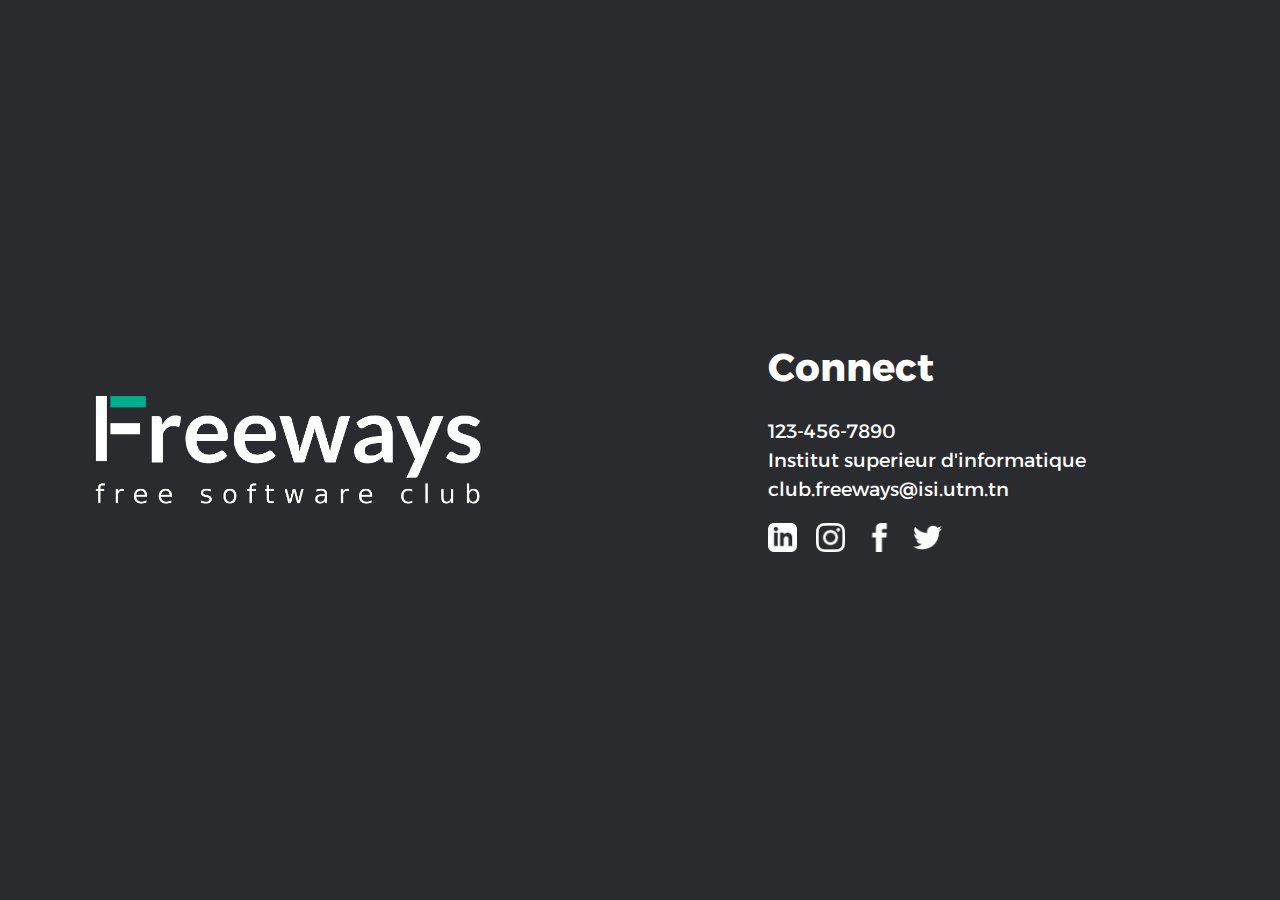
<file: contact.html>
<!DOCTYPE html>
<html lang="en">
<head>
    <meta charset="UTF-8">
    <meta http-equiv="X-UA-Compatible" content="IE=edge">
    <meta name="viewport" content="width=device-width, initial-scale=1.0">
    <title>Contact</title>
    <link rel="stylesheet" href="css/contact.css">
</head>
<body>
    <div id="container">
        <div id="logo">
            <img src="img/logo_dark.jpg">
        </div>
        <div id="contact-info">
            <p id="connect">
                Connect
            </p>
            <p>
                123-456-7890<br>
                Institut superieur d'informatique<br>
                club.freeways@isi.utm.tn
            </p>
            <ul id="social-links">
                <li><a href="https://tn.linkedin.com/company/freewaysisi"><img src="img/icon/ln.png" class="icon"></a></li>
                <li><a href="https://www.instagram.com/freeways_isi/"><img src="img/icon/in.png" class="icon"></a></li>
                <li><a href="https://www.facebook.com/FreewaysISIClub"><img src="img/icon/fb.png" class="icon"></a></li>
                <li><a href="https://twitter.com/FreewaysAssoc"><img src="img/icon/tw.png" class="icon"></a></li>
            </ul>
        </div>
    </div>
    
</body>
</html>
</file>
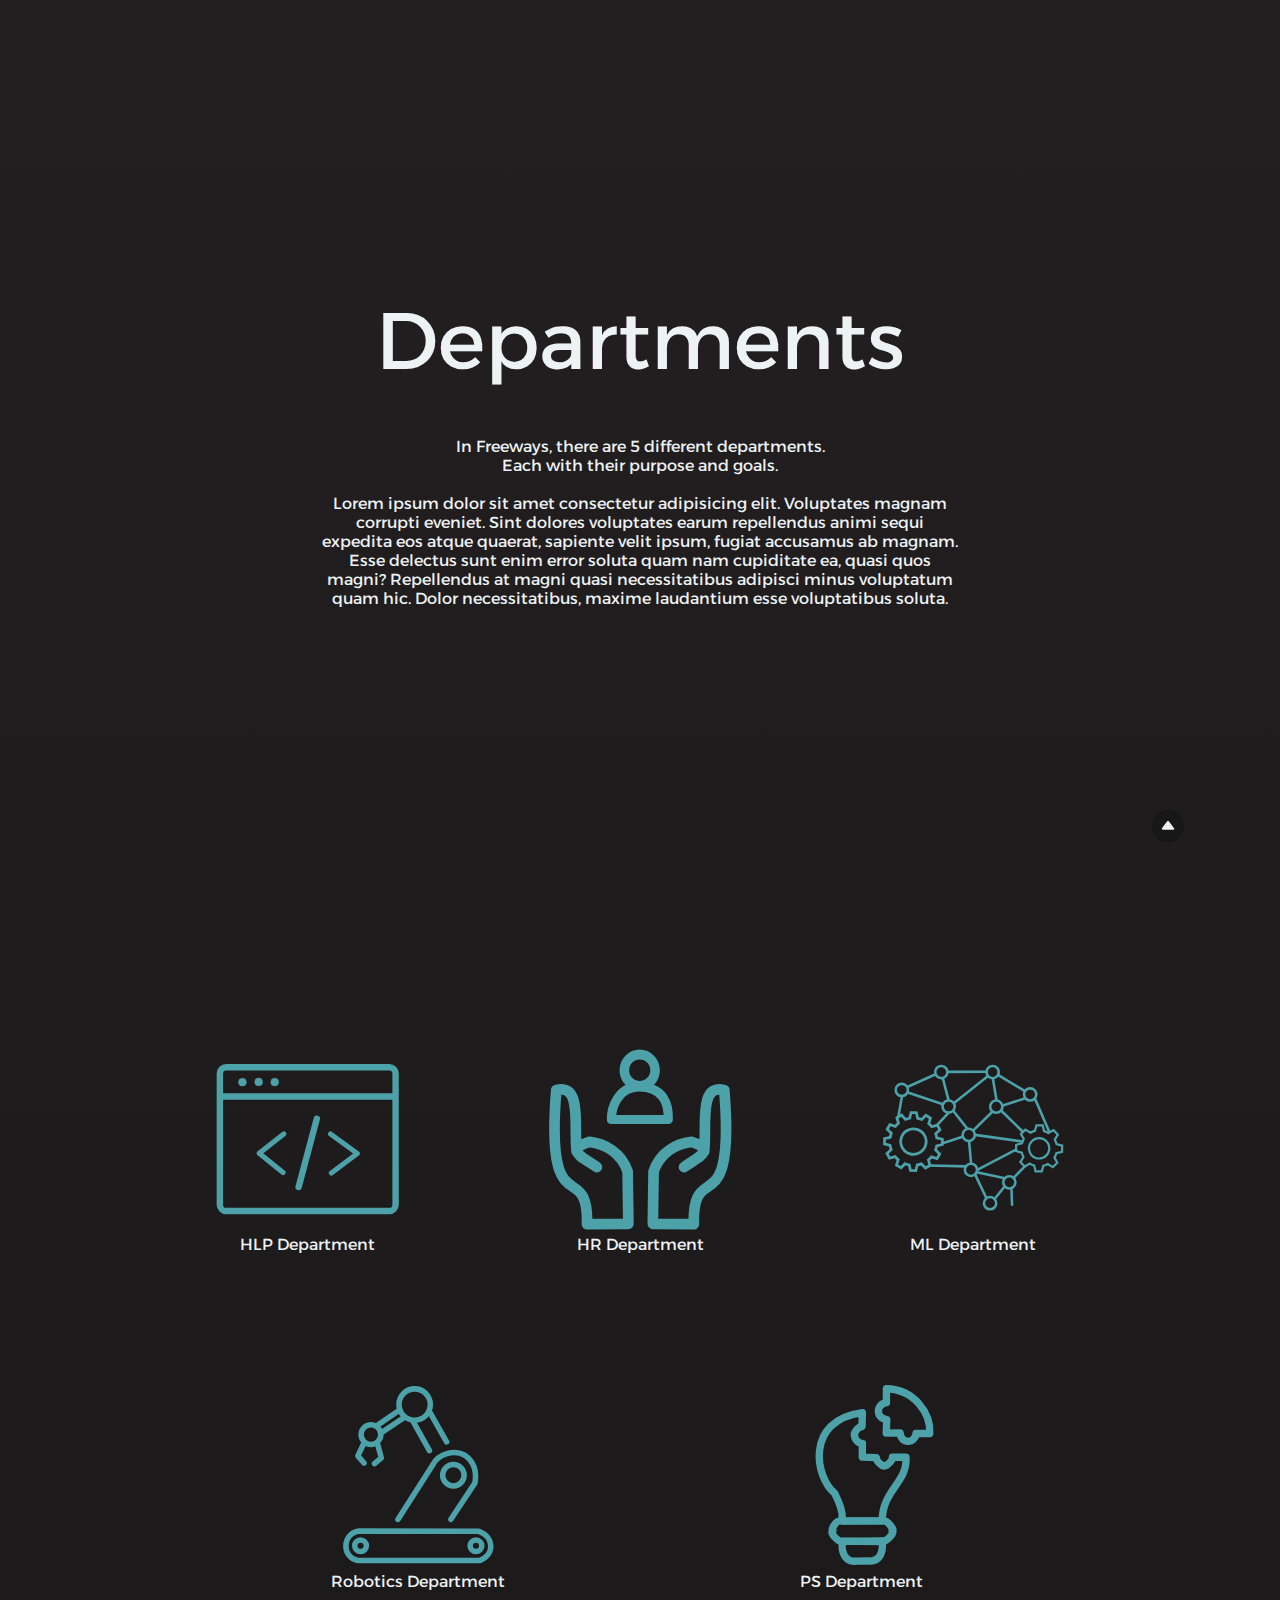
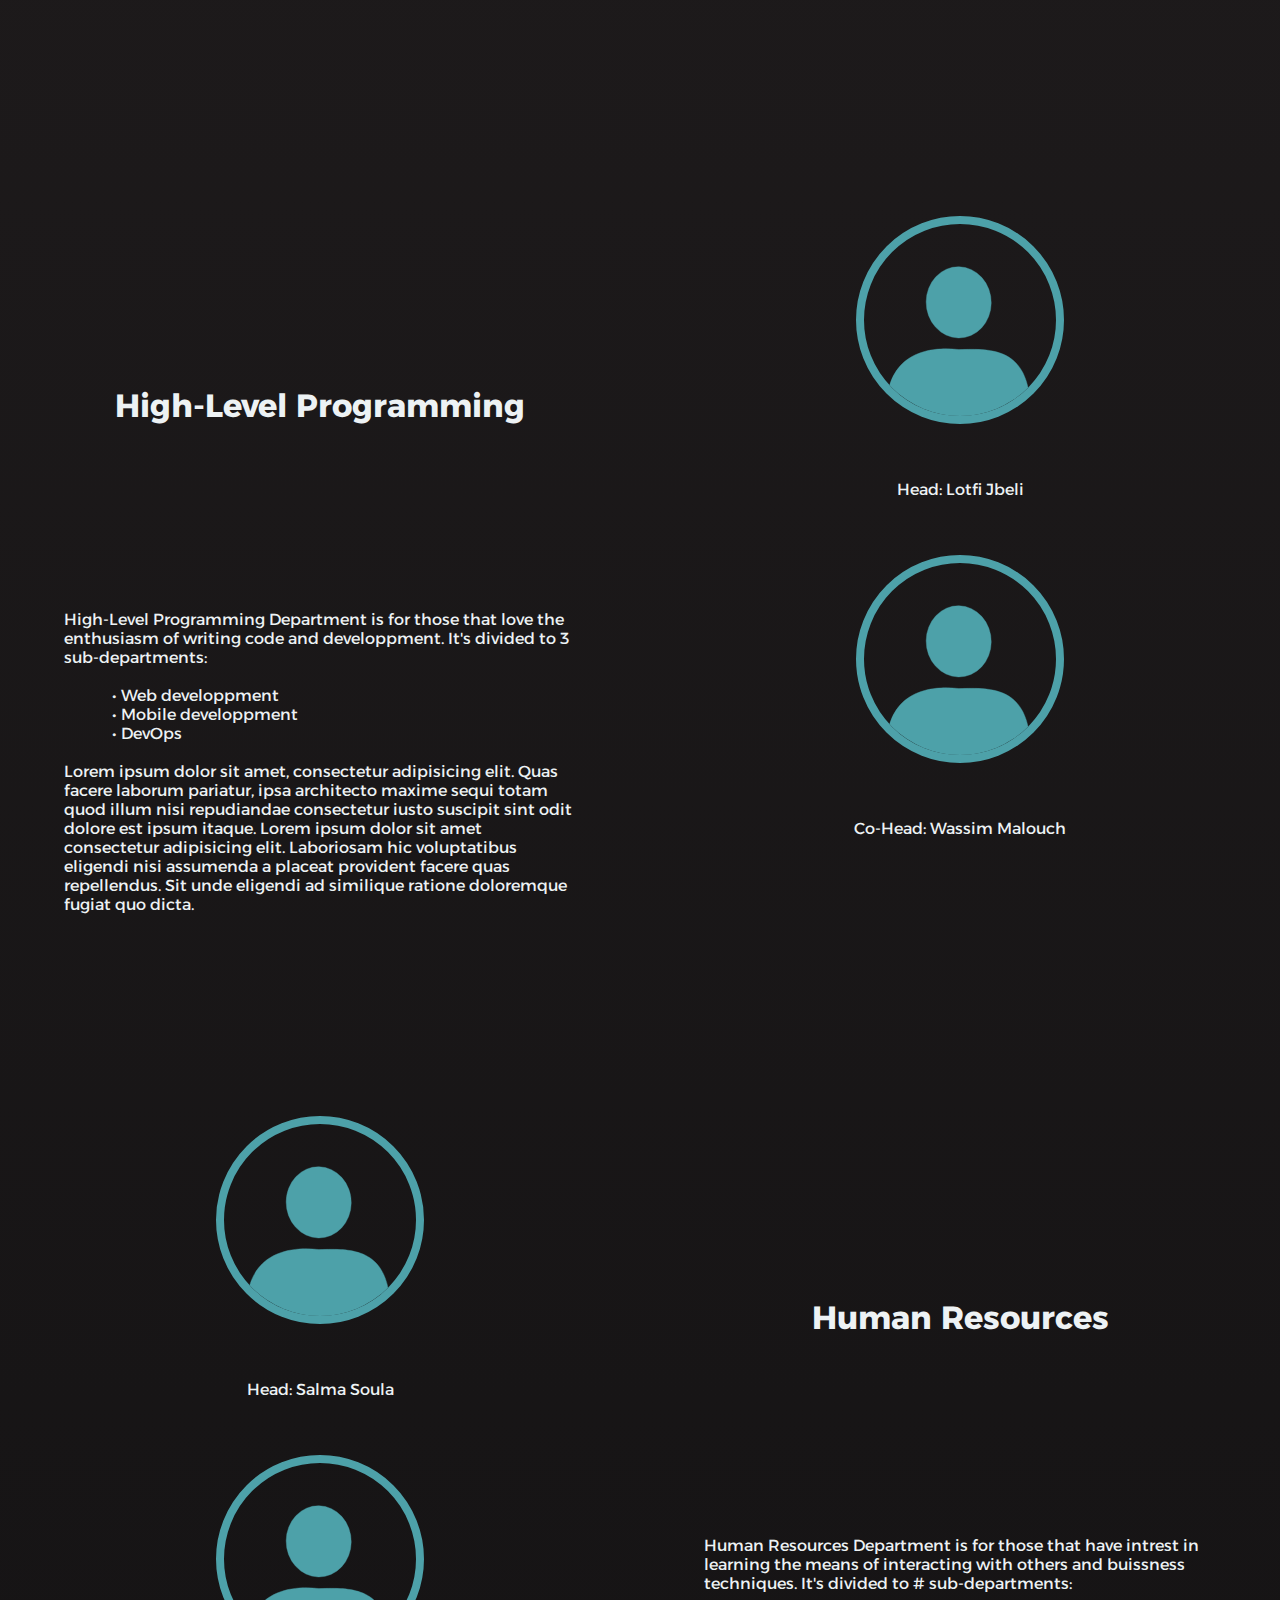
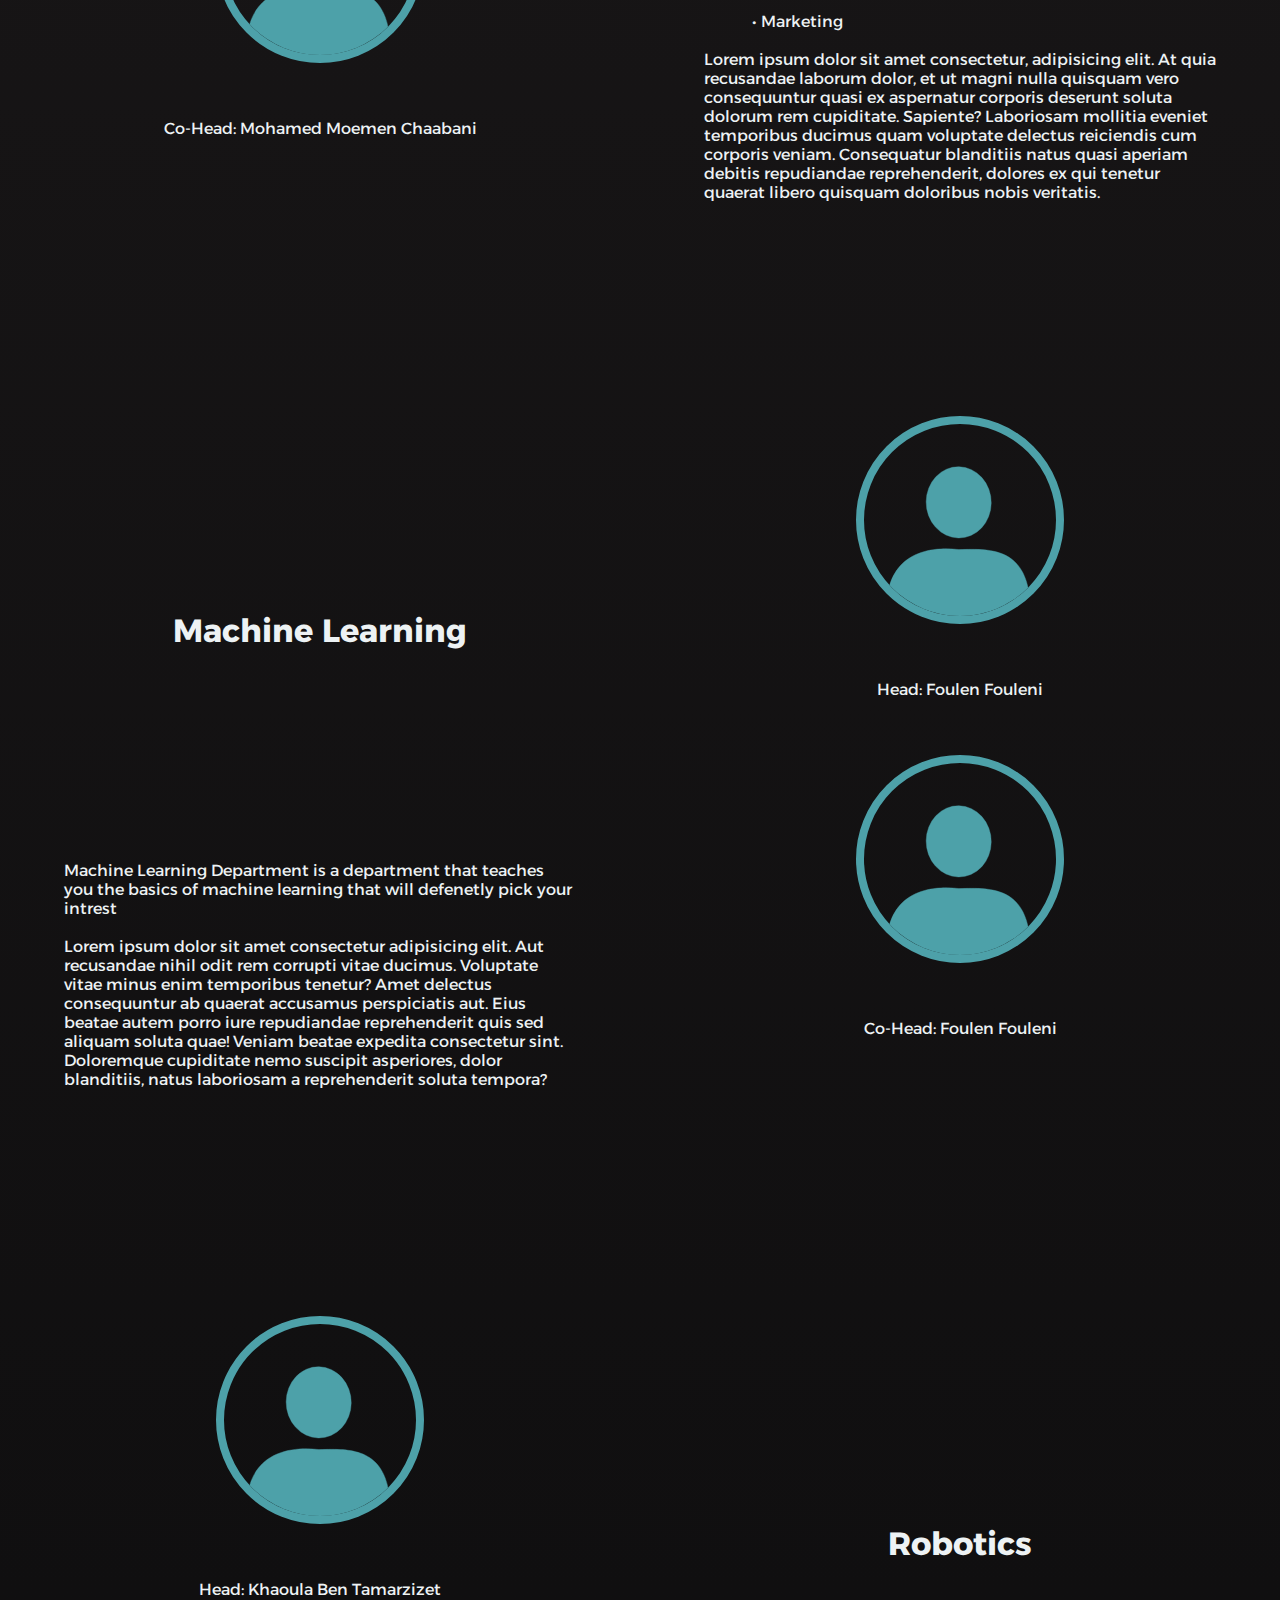
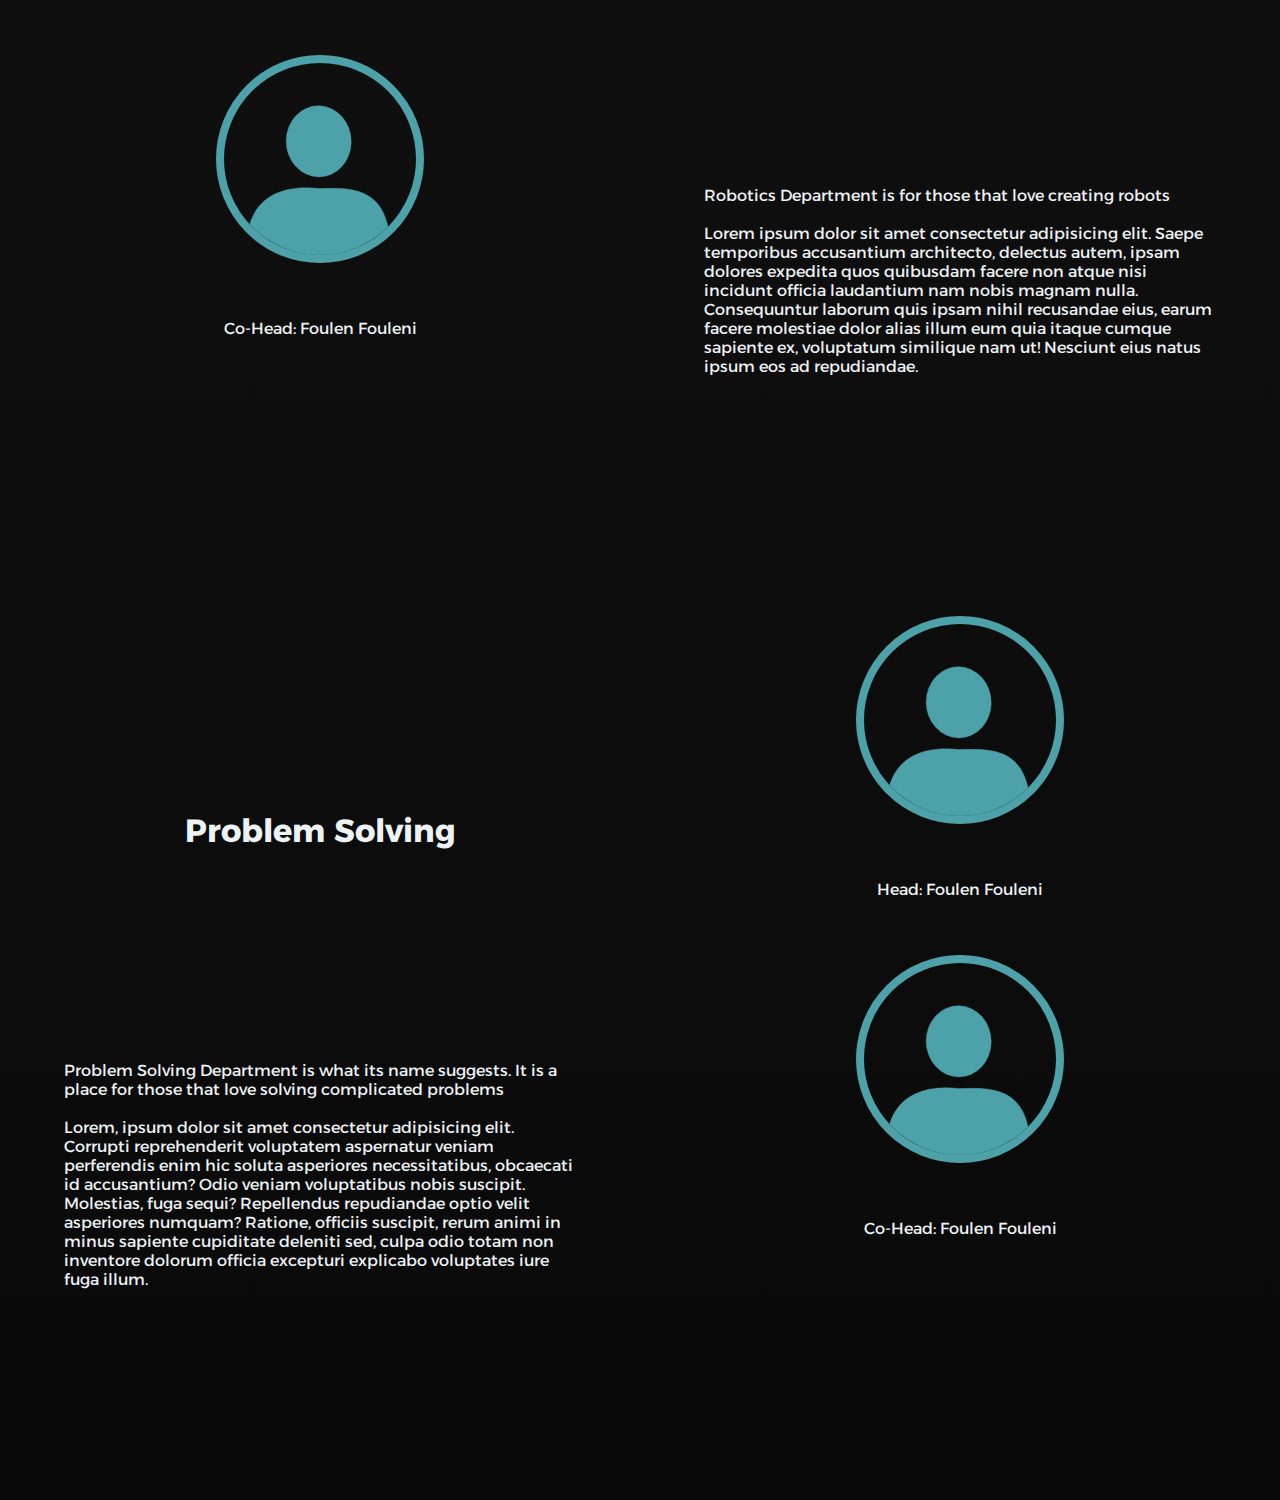
<file: departments.html>
<!DOCTYPE html>
<html lang="en">
<head>
    <meta charset="UTF-8">
    <meta http-equiv="X-UA-Compatible" content="IE=edge">
    <meta name="viewport" content="width=device-width, initial-scale=1.0">
    <link rel="stylesheet" href="css/departments.css">
    <title>Departments</title>
</head>
<body>
    <a href="#section-2" class="top"><svg fill="var(--text-color)" clip-rule="evenodd" fill-rule="evenodd" stroke-linejoin="round" stroke-miterlimit="2" viewBox="0 0 24 24" xmlns="http://www.w3.org/2000/svg"><path d="m16.843 13.789c.108.141.157.3.157.456 0 .389-.306.755-.749.755h-8.501c-.445 0-.75-.367-.75-.755 0-.157.05-.316.159-.457 1.203-1.554 3.252-4.199 4.258-5.498.142-.184.36-.29.592-.29.23 0 .449.107.591.291 1.002 1.299 3.044 3.945 4.243 5.498z"/></svg></a>
    <div id="main-container">
        <div class="container" id="section-1">
            <p style="--size:2.5;" class="title">Departments</p>
            <p id="desc">
                In Freeways, there are 5 different departments.<br> Each with their purpose and goals.<br><br>Lorem ipsum dolor sit amet consectetur adipisicing elit. Voluptates magnam corrupti eveniet. Sint dolores voluptates earum repellendus animi sequi expedita eos atque quaerat, sapiente velit ipsum, fugiat accusamus ab magnam.
                Esse delectus sunt enim error soluta quam nam cupiditate ea, quasi quos magni? Repellendus at magni quasi necessitatibus adipisci minus voluptatum quam hic. Dolor necessitatibus, maxime laudantium esse voluptatibus soluta.
            </p>
            <!-- <table><tbody id="staff">
                <tr>
                    <td><img src="img/profile/" class="profile" alt=""></td>
                    <td><img src="img/profile/" class="profile" alt=""></td>
                </tr>
                <tr>
                    <td><p>President: Eya Maghraoui</p></td>
                    <td><p>Vice-President: Maram Djebbi</p></td>
                </tr></tbody>
            </table> -->
        </div>
        <div class="container" id="section-2">
            <table>
            <tbody id="table">
            <tr class="dprt">
                <td class="icon"><a href="#hlp">
                    <svg viewBox="0 0 500 500" xmlns="http://www.w3.org/2000/svg"><g transform="matrix(1.157835, 0, 0, 1.157835, 10.124887, 54.928478)" ><title>icon</title><path d="M 17.612 0 L 399.351 0 C 407.635 0 414.351 6.716 414.351 15 L 414.351 61.164 L 414.351 321.959 C 414.351 330.243 407.635 336.959 399.351 336.959 L 17.612 336.959 C 9.328 336.959 2.612 330.243 2.612 321.959 L 2.612 59.965 L 2.612 15 C 2.612 6.716 9.328 0 17.612 0 Z" style="stroke: var(--icon-color); fill: rgba(216, 216, 216, 0); stroke-width: 15px;"><title>box</title></path><path style="fill: none; stroke: var(--icon-color); stroke-width: 15px;" d="M 0 68.633 C 130.573 68.633 283.778 68.503 414.351 68.503"><title>line</title></path><path style="fill: none; stroke: var(--icon-color); stroke-width: 15px; stroke-linecap: round;" d="M 229.808 120.602 L 187.155 280.771"><title>slash</title></path><path style="fill: none; stroke: var(--icon-color); stroke-linecap: round; stroke-linejoin: round; stroke-width: 12px;" d="M 152.335 156.293 L 94.897 201.72 L 150.594 246.822"><title>arrow</title></path><path style="fill: none; stroke: var(--icon-color); stroke-linecap: round; stroke-linejoin: round; stroke-width: 12px;" d="M 324.705 247.692 L 262.016 201.829 L 322.804 156.293" transform="matrix(-1, 0, 0, -1, 586.720978, 403.985001)"><title>arrow</title></path><circle style="fill: var(--icon-color);stroke: var(--icon-color);"  cx="131.211" cy="34.756" r="9.24"/><circle style="fill: var(--icon-color);stroke: var(--icon-color);"  cx="93.528" cy="34.277" r="9.24"/><circle style="fill: var(--icon-color);stroke: var(--icon-color);" cx="55.526" cy="34.916" r="9.24"/></g></svg>
                    <p>HLP Department</p></a>
                </td>
                <td class="icon"><a href="#hr">
                    <svg viewBox="0 0 500 500" xmlns="http://www.w3.org/2000/svg"><circle cx="248.8" cy="62.934" r="49.645" style="fill: rgba(0, 0, 0, 0); stroke: var(--icon-color); stroke-width: 31px; pointer-events: none;" transform="matrix(0.839999, 0, 0, 0.857499, 39.808342, 8.968172)"><title>head</title></circle><path style="stroke: var(--icon-color); fill: rgba(216, 216, 216, 0); stroke-linejoin: round; stroke-linecap: round; stroke-width: 25px; pointer-events: none;" d="M 326.247 196.674 L 172.346 196.674 C 171.022 168.448 188.498 107.092 247.807 108.305 C 312.807 108.73 327.733 154.136 326.247 196.674 Z"><title>body</title></path><path style="fill: rgba(216, 216, 216, 0); stroke-width: 29px; stroke-miterlimit: 50; stroke-linecap: round; stroke-linejoin: round; stroke: var(--icon-color); pointer-events: none;" d="M 218.02 479.625 L 105.821 480.618 C 110.478 298.165 -7.595 488.815 22.417 117.213 C 94.421 96.289 69.247 223.305 77.658 283.47 C 89.46 300.45 90.24 298.006 132.63 325.724 C 90.464 297.09 45.673 277.805 112.249 257.391 C 153.747 262.201 198.06 285.411 216.034 337.639 L 218.02 479.625 Z"><title>handL</title></path><path style="fill: rgba(216, 216, 216, 0); stroke-width: 29px; stroke-miterlimit: 50; stroke-linecap: round; stroke-linejoin: round; stroke: var(--icon-color);" d="M 483.099 115.904 L 371.931 114.911 C 376.545 297.364 259.556 106.714 289.293 478.316 C 360.635 499.24 335.693 372.224 344.026 312.059 C 355.72 295.079 356.493 297.523 398.494 269.805 C 356.715 298.439 312.335 317.724 378.3 338.138 C 419.417 333.328 463.323 310.118 481.132 257.89 L 483.099 115.904 Z" transform="matrix(-1, 0, 0, -1, 767.544617, 595.529037)"><title>handR</title></path></svg>
                    <p>HR Department</p></a>
                </td>
                <td class="icon"><a href="#ml">
                    <svg viewBox="0 0 500 500" xmlns="http://www.w3.org/2000/svg" xmlns:xlink="http://www.w3.org/1999/xlink" xmlns:bx="https://boxy-svg.com"><g style="pointer-events: none;"><title>nodes</title><circle cx="312.716" cy="161.904" r="16.563" style="stroke-linejoin: round; stroke-linecap: round; fill: rgba(0, 0, 0, 0); stroke-width: 7px; stroke: var(--icon-color);"/><circle cx="404.75" cy="128.699" r="16.563" style="stroke-linejoin: round; stroke-linecap: round; fill: rgba(0, 0, 0, 0); stroke-width: 7px; stroke: var(--icon-color);"/><circle cx="238.007" cy="238.418" r="16.563" style="stroke-linejoin: round; stroke-linecap: round; fill: rgba(0, 0, 0, 0); stroke-width: 7px; stroke: var(--icon-color);"/><circle cx="183.437" cy="161.543" r="16.563" style="stroke-linejoin: round; stroke-linecap: round; fill: rgba(0, 0, 0, 0); stroke-width: 7px; stroke: var(--icon-color);"/><circle cx="302.9" cy="68.066" r="16.563" style="stroke-linejoin: round; stroke-linecap: round; fill: rgba(0, 0, 0, 0); stroke-width: 7px; stroke: var(--icon-color);"/><circle cx="163.586" cy="68.066" r="16.563" style="stroke-linejoin: round; stroke-linecap: round; fill: rgba(0, 0, 0, 0); stroke-width: 7px; stroke: var(--icon-color);"/><circle cx="56.394" cy="116.563" r="16.563" style="stroke-linejoin: round; stroke-linecap: round; fill: rgba(0, 0, 0, 0); stroke-width: 7px; stroke: var(--icon-color);"/><circle cx="244.049" cy="333.22" r="16.563" style="stroke-linejoin: round; stroke-linecap: round; fill: rgba(0, 0, 0, 0); stroke-width: 7px; stroke: var(--icon-color);"/><circle cx="295.932" cy="423.608" r="16.563" style="stroke-linejoin: round; stroke-linecap: round; fill: rgba(0, 0, 0, 0); stroke-width: 7px; stroke: var(--icon-color);"/><circle cx="348.142" cy="367.156" r="16.563" style="stroke-linejoin: round; stroke-linecap: round; fill: rgba(0, 0, 0, 0); stroke-width: 7px; stroke: var(--icon-color);"/></g><g style="pointer-events: none;"><title>lines</title><line style="stroke-width: 7px; stroke-linejoin: round; stroke-linecap: round; stroke: var(--icon-color);" x1="418.249" y1="141.403" x2="456.919" y2="231.01"/><line style="stroke-width: 7px; stroke-linejoin: round; stroke-linecap: round; stroke: var(--icon-color);" x1="326.411" y1="173.007" x2="384.787" y2="229.894"/><line style="stroke-width: 7px; stroke-linejoin: round; stroke-linecap: round; stroke: var(--icon-color);" x1="255.023" y1="238.446" x2="383.672" y2="256.293"/><line style="stroke-width: 7px; stroke-linejoin: round; stroke-linecap: round; stroke: var(--icon-color);" x1="262.459" y1="332.515" x2="366.197" y2="278.186"/><line style="stroke-width: 7px; stroke-linejoin: round; stroke-linecap: round; stroke: var(--icon-color);" x1="360.741" y1="353.77" x2="390.061" y2="324.027"/><line style="stroke-width: 7px; stroke-linejoin: round; stroke-linecap: round; stroke: var(--icon-color);" x1="153.237" y1="210.89" x2="183.097" y2="179.011"/><line style="stroke-width: 7px; stroke-linejoin: round; stroke-linecap: round; stroke: var(--icon-color);" x1="46.862" y1="189.791" x2="56.941" y2="133.516"/><line style="stroke-width: 7px; stroke-linejoin: round; stroke-linecap: round; stroke: var(--icon-color);" x1="167.584" y1="261.259" x2="221.304" y2="243.387"/><line style="stroke-width: 7px; stroke-linejoin: round; stroke-linecap: round; stroke: var(--icon-color);" x1="131.122" y1="321.512" x2="229.43" y2="323.919"/><line style="stroke-width: 7px; stroke-linejoin: round; stroke-linecap: round; stroke: var(--icon-color);" x1="335.488" y1="378.557" x2="307.893" y2="412.443"/><line style="stroke-width: 7px; stroke-linejoin: round; stroke-linecap: round; stroke: var(--icon-color);" x1="353.983" y1="385.465" x2="355.578" y2="428.041"/><line style="stroke-width: 7px; stroke-linejoin: round; stroke-linecap: round; stroke: var(--icon-color);" x1="255.21" y1="345.582" x2="285.695" y2="409.448"/><line style="stroke-width: 7px; stroke-linejoin: round; stroke-linecap: round; stroke: var(--icon-color);" x1="262.99" y1="340.604" x2="332.687" y2="355.609"/><line style="stroke-width: 7px; stroke-linejoin: round; stroke-linecap: round; stroke: var(--icon-color);" x1="244.318" y1="315.086" x2="239.014" y2="256.957"/><line style="stroke-width: 7px; stroke-linejoin: round; stroke-linecap: round; stroke: var(--icon-color);" x1="302" y1="175.743" x2="250.654" y2="226.065"/><line style="stroke-width: 7px; stroke-linejoin: round; stroke-linecap: round; stroke: var(--icon-color);" x1="196.353" y1="173.624" x2="233.99" y2="221.366"/><line style="stroke-width: 7px; stroke-linejoin: round; stroke-linecap: round; stroke: var(--icon-color);" x1="199.08" y1="151.218" x2="289.545" y2="79.256"/><line style="stroke-width: 7px; stroke-linejoin: round; stroke-linecap: round; stroke: var(--icon-color);" x1="180.971" y1="67.426" x2="286.169" y2="67.286"/><line style="stroke-width: 7px; stroke-linejoin: round; stroke-linecap: round; stroke: var(--icon-color);" x1="72.916" y1="107.941" x2="145.287" y2="75.266"/><line style="stroke-width: 7px; stroke-linejoin: round; stroke-linecap: round; stroke: var(--icon-color);" x1="182.938" y1="143.483" x2="167.925" y2="85"/><line style="stroke-width: 7px; stroke-linejoin: round; stroke-linecap: round; stroke: var(--icon-color);" x1="167.877" y1="155.134" x2="72.731" y2="123.362"/><line style="stroke-width: 7px; stroke-linejoin: round; stroke-linecap: round; stroke: var(--icon-color);" x1="313.47" y1="145.216" x2="303.371" y2="84.798"/><line style="stroke-width: 7px; stroke-linejoin: round; stroke-linecap: round; stroke: var(--icon-color);" x1="389.621" y1="119.2" x2="318.276" y2="76.126"/><line style="stroke-width: 7px; stroke-linejoin: round; stroke-linecap: round; stroke: var(--icon-color);" x1="389.892" y1="139.525" x2="330.2" y2="158.781"/></g><g style="pointer-events: none;"><title>cogs</title><path style="stroke-width: 8.98923px; fill: rgba(51, 51, 51, 0); stroke: var(--icon-color);" transform="matrix(-0.730662, 0.412915, -0.412915, -0.730662, 513.744568, 440.187653)" d="M 325.449 346.541 L 342.551 346.541 L 346.974 364.671 A 76.438 76.438 0 0 1 360.428 368.276 L 373.324 354.787 L 388.135 363.337 L 382.901 381.25 A 76.438 76.438 0 0 1 392.75 391.099 L 410.663 385.865 L 419.213 400.676 L 405.724 413.572 A 76.438 76.438 0 0 1 409.329 427.026 L 427.459 431.449 L 427.459 448.551 L 409.329 452.974 A 76.438 76.438 0 0 1 405.724 466.428 L 419.213 479.324 L 410.663 494.135 L 392.75 488.901 A 76.438 76.438 0 0 1 382.901 498.75 L 388.135 516.663 L 373.324 525.213 L 360.428 511.724 A 76.438 76.438 0 0 1 346.974 515.329 L 342.551 533.459 L 325.449 533.459 L 321.026 515.329 A 76.438 76.438 0 0 1 307.572 511.724 L 294.676 525.213 L 279.865 516.663 L 285.099 498.75 A 76.438 76.438 0 0 1 275.25 488.901 L 257.337 494.135 L 248.787 479.324 L 262.276 466.428 A 76.438 76.438 0 0 1 258.671 452.974 L 240.541 448.551 L 240.541 431.449 L 258.671 427.026 A 76.438 76.438 0 0 1 262.276 413.572 L 248.787 400.676 L 257.337 385.865 L 275.25 391.099 A 76.438 76.438 0 0 1 285.099 381.25 L 279.865 363.337 L 294.676 354.787 L 307.572 368.276 A 76.438 76.438 0 0 1 321.026 364.671 Z M 334 398.898 A 41.102 41.102 0 0 0 334 481.102 A 41.102 41.102 0 0 0 334 398.898" bx:shape="cog 334 440 41.102 76.438 93.459 0.303 12 1@815d083d"/><path style="fill: rgba(51, 51, 51, 0); stroke-width: 12.8051px; stroke: var(--icon-color);" transform="matrix(-0.337507, 0.325022, -0.325022, -0.337507, 651.217773, 190.947983)" d="M 447.971 66.764 L 484.029 66.764 L 492.493 99.684 A 103.755 103.755 0 0 1 518.201 110.333 L 547.464 93.039 L 572.961 118.536 L 555.667 147.799 A 103.755 103.755 0 0 1 566.316 173.507 L 599.236 181.971 L 599.236 218.029 L 566.316 226.493 A 103.755 103.755 0 0 1 555.667 252.201 L 572.961 281.464 L 547.464 306.961 L 518.201 289.667 A 103.755 103.755 0 0 1 492.493 300.316 L 484.029 333.236 L 447.971 333.236 L 439.507 300.316 A 103.755 103.755 0 0 1 413.799 289.667 L 384.536 306.961 L 359.039 281.464 L 376.333 252.201 A 103.755 103.755 0 0 1 365.684 226.493 L 332.764 218.029 L 332.764 181.971 L 365.684 173.507 A 103.755 103.755 0 0 1 376.333 147.799 L 359.039 118.536 L 384.536 93.039 L 413.799 110.333 A 103.755 103.755 0 0 1 439.507 99.684 Z M 466 141.093 A 58.907 58.907 0 0 0 466 258.907 A 58.907 58.907 0 0 0 466 141.093" bx:shape="cog 466 200 58.907 103.755 133.236 0.315 8 1@37ede876"/></g></svg>
                    <p>ML Department</p></a>
                </td>
            </tr>
            <tr class="dprt">
                <td class="icon"><a href="#ro">
                    <svg viewBox="0 0 500 500" xmlns="http://www.w3.org/2000/svg"><g style="pointer-events: none;"><title>wheels</title><circle cx="406.735" cy="441.523" r="15.796" style="fill: rgba(0, 0, 0, 0); stroke-linejoin: round; stroke-linecap: round; stroke-width: 15px; stroke: var(--icon-color);"/><circle cx="93.735" cy="441.523" r="15.796" style="fill: rgba(0, 0, 0, 0); stroke-linejoin: round; stroke-linecap: round; stroke-width: 15px; stroke: var(--icon-color);"/><path style="stroke-width: 15px; fill: rgba(216, 216, 216, 0); stroke-linejoin: round; stroke-linecap: round; stroke: var(--icon-color);" d="M 415.273 402.304 L 88.113 401.567 C 41.702 410.511 43.93 474.068 85.85 481.522 L 416.487 481.688 C 460.108 464.174 454.707 417.288 415.273 402.304 Z"/></g><g style="pointer-events: none;"><title>robot</title><circle cx="345.596" cy="250.17" r="29.113" style="stroke-linejoin: round; stroke-linecap: round; fill: rgba(0, 0, 0, 0); stroke-width: 15px; stroke: var(--icon-color);"/><path style="fill: none; stroke-width: 15px; stroke-linecap: round; stroke-linejoin: round; stroke: var(--icon-color);" d="M 195.081 370.056 L 289.852 221.49 C 304.992 191.767 347.56 179.585 376.62 195.973 C 398.561 211.334 410.107 234.699 404.207 270.879 L 338.877 369.805"/><circle cx="240.466" cy="58.491" r="42.519" style="stroke-linejoin: round; stroke-linecap: round; fill: rgba(0, 0, 0, 0); stroke-width: 15px; stroke: var(--icon-color);"/><circle cx="121.931" cy="140.046" r="26.706" style="stroke-linejoin: round; stroke-linecap: round; fill: rgba(0, 0, 0, 0); stroke-width: 15px; stroke: var(--icon-color);"/><line style="stroke-width: 15px; stroke-linecap: round; stroke-linejoin: round; stroke: var(--icon-color);" x1="235.387" y1="102.477" x2="280.677" y2="183.437"/><line style="stroke-width: 15px; stroke-linecap: round; stroke-linejoin: round; stroke: var(--icon-color);" x1="281.477" y1="78.831" x2="327.168" y2="159.791"/><line style="stroke-width: 15px; stroke-linecap: round; stroke-linejoin: round; stroke: var(--icon-color);" x1="213.342" y1="92.458" x2="148.015" y2="136.144"/><line style="stroke-width: 15px; stroke-linecap: round; stroke-linejoin: round; stroke: var(--icon-color);" x1="199.715" y1="73.017" x2="136.793" y2="116.703"/><path style="fill: none; stroke-width: 15px; stroke-linejoin: round; stroke-linecap: round; stroke: var(--icon-color);" d="M 138.798 161.794 L 150.114 203.175 L 131.583 218.705"/><path style="fill: none; stroke-width: 15px; stroke-linejoin: round; stroke-linecap: round; stroke: var(--icon-color);" d="M 86.388 217.101 L 103.726 180.93 L 86.988 161.393" transform="matrix(-1, 0, 0, -1, 190.113998, 378.494003)"/></g></svg>
                    <p>Robotics Department</p></a>
                </td>
                <td class="icon"><a href="#ps">
                    <svg viewBox="0 0 500 500" xmlns="http://www.w3.org/2000/svg" xmlns:xlink="http://www.w3.org/1999/xlink"><path style="fill: rgba(216, 216, 216, 0); stroke-linejoin: round; stroke-width: 20px; pointer-events: none; stroke: var(--icon-color);" d="M 250.641 80.276 C 94.358 100.802 122.683 256.454 175.254 298.864 C 210.453 368.356 187.858 365.989 198.276 374.868 L 304.258 374.177 C 304.791 289.631 373.794 270.873 368.797 201.411 L 332.059 201.411 C 336.339 205.362 315.488 228.199 311.208 224.248 C 305.25 229.461 283.834 206.374 288.371 202.404 L 250.404 200.912 L 250.641 163.68 C 250.082 168.155 227.866 157.226 229.79 141.836 C 223.801 135.847 245.087 113.446 249.648 118.007 L 250.641 80.276 Z"/><path style="fill: rgba(216, 216, 216, 0); stroke-linejoin: round; stroke-linecap: round; stroke-width: 20px; pointer-events: none; stroke: var(--icon-color);" d="M 251.905 429.623 L 306.416 428.446 C 310.07 433.318 338.435 410.614 331.514 401.387 C 340.748 400.618 317.576 372.875 309.553 373.544 L 191.512 373.936 C 178.132 372.552 163.664 399.872 170.728 400.603 C 159.6 407.28 189.21 433.593 195.826 429.623 L 251.905 429.623 Z"/><path style="fill: rgba(216, 216, 216, 0); stroke-width: 20px; stroke-linejoin: round; stroke-linecap: round; pointer-events: none; stroke: var(--icon-color);" d="M 197.428 429.033 C 192.701 448.447 197.06 487.578 236.287 483.273 L 266.24 482.868 C 301.709 486.239 306.976 454.108 304.289 429.843 L 197.428 429.033 Z"/><path style="stroke-linejoin: round; stroke-linecap: round; stroke-width: 20px; fill: rgba(216, 216, 216, 0); pointer-events: none; stroke: var(--icon-color);" d="M 315.8 15.676 L 315.8 53.452 C 292.384 57.113 294.154 77.221 294.154 77.221 C 294.154 77.221 292.658 94.766 316.649 99.292 L 315.334 136.141 L 352.8 135.37 C 356.252 157.581 369.944 158.287 374.247 157.812 C 383.503 160.652 396.465 147.881 396.093 136.968 L 433.478 137.129 C 436.373 82.286 392.241 17.575 315.8 15.676 Z"/></svg>
                    <p>PS Department</p></a>
                </td>
                <!-- <li class="icon"><a href="#staff">
                    <img src="" alt="image">
                    <p>Staff</p></a>
                </li> -->
            </tr>
            </tbody>
            </table>
        </div>
        <div class="container" id="hlp">
            <div class="dep">
                <h1 style="--size:1;" class="title">High-Level Programming</h1>
                <p class="text">
                High-Level Programming Department is for those that love the enthusiasm of writing code and developpment.
                    It's divided to 3 sub-departments: <br> <br>
                    &emsp;&emsp;&emsp;• Web developpment <br>
                    &emsp;&emsp;&emsp;• Mobile developpment <br>
                    &emsp;&emsp;&emsp;• DevOps
                    <br><br>Lorem ipsum dolor sit amet, consectetur adipisicing elit. Quas facere laborum pariatur, ipsa architecto maxime sequi totam quod illum nisi repudiandae consectetur iusto suscipit sint odit dolore est ipsum itaque. Lorem ipsum dolor sit amet consectetur adipisicing elit. Laboriosam hic voluptatibus eligendi nisi assumenda a placeat provident facere quas repellendus. Sit unde eligendi ad similique ratione doloremque fugiat quo dicta.
                </p>
            </div>
            <div class="staff">
                <!-- <img src="img/profile/" class="profile" alt=""> -->
                <svg class="profile" viewBox="0 0 500 500" xmlns="http://www.w3.org/2000/svg"><ellipse style="fill:var(--icon-color); stroke: var(--icon-color); pointer-events: none;" transform="matrix(-0.007526, 0.999972, -0.999888, -0.01863, 419.864075, -8.417118)" cx="215.655" cy="171.653" rx="92.743" ry="84.765"><title>head</title></ellipse><path style="fill:var(--icon-color); stroke: var(--icon-color); pointer-events: none;" d="M 247.339 327.035 C 332.871 324.723 437.465 318.96 433.103 500 C 434.84 519.109 61.805 531.186 58.97 500 C 49.703 330.941 174.093 318.008 247.339 327.035 Z"><title>body</title></path></svg>
                <p>Head: Lotfi Jbeli</p>
                <!-- <img src="img/profile/" class="profile" alt=""> -->
                <svg class="profile" viewBox="0 0 500 500" xmlns="http://www.w3.org/2000/svg"><ellipse style="fill:var(--icon-color); stroke: var(--icon-color); pointer-events: none;" transform="matrix(-0.007526, 0.999972, -0.999888, -0.01863, 419.864075, -8.417118)" cx="215.655" cy="171.653" rx="92.743" ry="84.765"><title>head</title></ellipse><path style="fill:var(--icon-color); stroke: var(--icon-color); pointer-events: none;" d="M 247.339 327.035 C 332.871 324.723 437.465 318.96 433.103 500 C 434.84 519.109 61.805 531.186 58.97 500 C 49.703 330.941 174.093 318.008 247.339 327.035 Z"><title>body</title></path></svg>
                <p>Co-Head: Wassim Malouch</p>
            </div>
        </div>
        <div class="container" id="hr">
            <div class="staff">
                <!-- <img src="img/profile/" class="profile" alt=""> -->
                <svg class="profile" viewBox="0 0 500 500" xmlns="http://www.w3.org/2000/svg"><ellipse style="fill:var(--icon-color); stroke: var(--icon-color); pointer-events: none;" transform="matrix(-0.007526, 0.999972, -0.999888, -0.01863, 419.864075, -8.417118)" cx="215.655" cy="171.653" rx="92.743" ry="84.765"><title>head</title></ellipse><path style="fill:var(--icon-color); stroke: var(--icon-color); pointer-events: none;" d="M 247.339 327.035 C 332.871 324.723 437.465 318.96 433.103 500 C 434.84 519.109 61.805 531.186 58.97 500 C 49.703 330.941 174.093 318.008 247.339 327.035 Z"><title>body</title></path></svg>
                <p>Head: Salma Soula</p>
                <!-- <img src="img/profile/" class="profile" alt=""> -->
                <svg class="profile" viewBox="0 0 500 500" xmlns="http://www.w3.org/2000/svg"><ellipse style="fill:var(--icon-color); stroke: var(--icon-color); pointer-events: none;" transform="matrix(-0.007526, 0.999972, -0.999888, -0.01863, 419.864075, -8.417118)" cx="215.655" cy="171.653" rx="92.743" ry="84.765"><title>head</title></ellipse><path style="fill:var(--icon-color); stroke: var(--icon-color); pointer-events: none;" d="M 247.339 327.035 C 332.871 324.723 437.465 318.96 433.103 500 C 434.84 519.109 61.805 531.186 58.97 500 C 49.703 330.941 174.093 318.008 247.339 327.035 Z"><title>body</title></path></svg>
                <p>Co-Head: Mohamed Moemen Chaabani</p>
            </div>
            <div class="dep">
                <h1 style="--size:1;" class="title">Human Resources</h1>
                <p class="text">
                Human Resources Department is for those that have intrest in learning the means of interacting with others and buissness techniques.
                    It's divided to # sub-departments: <br> <br>
                    &emsp;&emsp;&emsp;• Marketing
                    <br> <br>Lorem ipsum dolor sit amet consectetur, adipisicing elit. At quia recusandae laborum dolor, et ut magni nulla quisquam vero consequuntur quasi ex aspernatur corporis deserunt soluta dolorum rem cupiditate. Sapiente?
                    Laboriosam mollitia eveniet temporibus ducimus quam voluptate delectus reiciendis cum corporis veniam. Consequatur blanditiis natus quasi aperiam debitis repudiandae reprehenderit, dolores ex qui tenetur quaerat libero quisquam doloribus nobis veritatis.
                </p>
            </div>
        </div>
        <div class="container" id="ml">
            <div class="dep">
                <h1 style="--size:1;" class="title">Machine Learning</h1>
                <p class="text">
                Machine Learning Department is a department that teaches you the basics of machine learning that will defenetly pick your intrest
                <br><br>Lorem ipsum dolor sit amet consectetur adipisicing elit. Aut recusandae nihil odit rem corrupti vitae ducimus. Voluptate vitae minus enim temporibus tenetur? Amet delectus consequuntur ab quaerat accusamus perspiciatis aut.
                Eius beatae autem porro iure repudiandae reprehenderit quis sed aliquam soluta quae! Veniam beatae expedita consectetur sint. Doloremque cupiditate nemo suscipit asperiores, dolor blanditiis, natus laboriosam a reprehenderit soluta tempora?
                </p>
            </div>
            <div class="staff">
                <!-- <img class="profile" src="img/profile/" alt=""> -->
                <svg class="profile" viewBox="0 0 500 500" xmlns="http://www.w3.org/2000/svg"><ellipse style="fill:var(--icon-color); stroke: var(--icon-color); pointer-events: none;" transform="matrix(-0.007526, 0.999972, -0.999888, -0.01863, 419.864075, -8.417118)" cx="215.655" cy="171.653" rx="92.743" ry="84.765"><title>head</title></ellipse><path style="fill:var(--icon-color); stroke: var(--icon-color); pointer-events: none;" d="M 247.339 327.035 C 332.871 324.723 437.465 318.96 433.103 500 C 434.84 519.109 61.805 531.186 58.97 500 C 49.703 330.941 174.093 318.008 247.339 327.035 Z"><title>body</title></path></svg>
                <p>Head: Foulen Fouleni</p>
                <!-- <img src="img/profile/" class="profile" alt=""> -->
                <svg class="profile" viewBox="0 0 500 500" xmlns="http://www.w3.org/2000/svg"><ellipse style="fill:var(--icon-color); stroke: var(--icon-color); pointer-events: none;" transform="matrix(-0.007526, 0.999972, -0.999888, -0.01863, 419.864075, -8.417118)" cx="215.655" cy="171.653" rx="92.743" ry="84.765"><title>head</title></ellipse><path style="fill:var(--icon-color); stroke: var(--icon-color); pointer-events: none;" d="M 247.339 327.035 C 332.871 324.723 437.465 318.96 433.103 500 C 434.84 519.109 61.805 531.186 58.97 500 C 49.703 330.941 174.093 318.008 247.339 327.035 Z"><title>body</title></path></svg>
                <p>Co-Head: Foulen Fouleni</p>
            </div>
        </div>
        <div class="container" id="ro">
            <div class="staff">
                <!-- <img src="img/profile/" class="profile" alt=""> -->
                <svg class="profile" viewBox="0 0 500 500" xmlns="http://www.w3.org/2000/svg"><ellipse style="fill:var(--icon-color); stroke: var(--icon-color); pointer-events: none;" transform="matrix(-0.007526, 0.999972, -0.999888, -0.01863, 419.864075, -8.417118)" cx="215.655" cy="171.653" rx="92.743" ry="84.765"><title>head</title></ellipse><path style="fill:var(--icon-color); stroke: var(--icon-color); pointer-events: none;" d="M 247.339 327.035 C 332.871 324.723 437.465 318.96 433.103 500 C 434.84 519.109 61.805 531.186 58.97 500 C 49.703 330.941 174.093 318.008 247.339 327.035 Z"><title>body</title></path></svg>
                <p>Head: Khaoula Ben Tamarzizet</p>
                <!-- <img src="img/profile/" class="profile" alt=""> -->
                <svg class="profile" viewBox="0 0 500 500" xmlns="http://www.w3.org/2000/svg"><ellipse style="fill:var(--icon-color); stroke: var(--icon-color); pointer-events: none;" transform="matrix(-0.007526, 0.999972, -0.999888, -0.01863, 419.864075, -8.417118)" cx="215.655" cy="171.653" rx="92.743" ry="84.765"><title>head</title></ellipse><path style="fill:var(--icon-color); stroke: var(--icon-color); pointer-events: none;" d="M 247.339 327.035 C 332.871 324.723 437.465 318.96 433.103 500 C 434.84 519.109 61.805 531.186 58.97 500 C 49.703 330.941 174.093 318.008 247.339 327.035 Z"><title>body</title></path></svg>
                <p>Co-Head: Foulen Fouleni</p>
            </div>
            <div class="dep">
                <h1 style="--size:1;" class="title">Robotics</h1>
                <p class="text">
                    Robotics Department is for those that love creating robots
                    <br><br>Lorem ipsum dolor sit amet consectetur adipisicing elit. Saepe temporibus accusantium architecto, delectus autem, ipsam dolores expedita quos quibusdam facere non atque nisi incidunt officia laudantium nam nobis magnam nulla.
                    Consequuntur laborum quis ipsam nihil recusandae eius, earum facere molestiae dolor alias illum eum quia itaque cumque sapiente ex, voluptatum similique nam ut! Nesciunt eius natus ipsum eos ad repudiandae.
                </p>
            </div>
        </div>
        <div class="container" id="ps">
            <div class="dep">
                <h1 style="--size:1;" class="title">Problem Solving</h1>
                <p class="text">
                    Problem Solving Department is what its name suggests.
                    It is a place for those that love solving complicated problems
                    <br><br>Lorem, ipsum dolor sit amet consectetur adipisicing elit. Corrupti reprehenderit voluptatem aspernatur veniam perferendis enim hic soluta asperiores necessitatibus, obcaecati id accusantium? Odio veniam voluptatibus nobis suscipit. Molestias, fuga sequi?
                    Repellendus repudiandae optio velit asperiores numquam? Ratione, officiis suscipit, rerum animi in minus sapiente cupiditate deleniti sed, culpa odio totam non inventore dolorum officia excepturi explicabo voluptates iure fuga illum.
                </p>
            </div>
            <div class="staff">
                <!-- <img src="img/profile/" class="profile" alt=""> -->
                <svg class="profile" viewBox="0 0 500 500" xmlns="http://www.w3.org/2000/svg"><ellipse style="fill:var(--icon-color); stroke: var(--icon-color); pointer-events: none;" transform="matrix(-0.007526, 0.999972, -0.999888, -0.01863, 419.864075, -8.417118)" cx="215.655" cy="171.653" rx="92.743" ry="84.765"><title>head</title></ellipse><path style="fill:var(--icon-color); stroke: var(--icon-color); pointer-events: none;" d="M 247.339 327.035 C 332.871 324.723 437.465 318.96 433.103 500 C 434.84 519.109 61.805 531.186 58.97 500 C 49.703 330.941 174.093 318.008 247.339 327.035 Z"><title>body</title></path></svg>
                <p>Head: Foulen Fouleni</p>
                <!-- <img src="img/profile/" class="profile" alt=""> -->
                <svg class="profile" viewBox="0 0 500 500" xmlns="http://www.w3.org/2000/svg"><ellipse style="fill:var(--icon-color); stroke: var(--icon-color); pointer-events: none;" transform="matrix(-0.007526, 0.999972, -0.999888, -0.01863, 419.864075, -8.417118)" cx="215.655" cy="171.653" rx="92.743" ry="84.765"><title>head</title></ellipse><path style="fill:var(--icon-color); stroke: var(--icon-color); pointer-events: none;" d="M 247.339 327.035 C 332.871 324.723 437.465 318.96 433.103 500 C 434.84 519.109 61.805 531.186 58.97 500 C 49.703 330.941 174.093 318.008 247.339 327.035 Z"><title>body</title></path></svg>
                <p>Co-Head: Foulen Fouleni</p>
            </div>
        </div>
        <!-- <div class="container" id="staff">
            <div class="staff">
                a
            </div>
            <div class="dep">
                b
            </div>
        </div> -->
    </div>
</body>
</html>
</file>
<file: css/contact.css>
@import url('https://fonts.googleapis.com/css2?family=Alexandria&display=swap');
*{
    margin: 0;
    padding: 0;
    font-family: Alexandria, sans-serif;
    font-size: 1.1rem;
    background-color: #2A2B2F;
    color: white;
    line-height: 1.5em;
}
#container{
    margin: 0 5vw;
    display: flex;
    gap: 20vw;
}
#container div{
    width: 50vw;
    height: 100vh;
}
#logo{
    display: flex;
    overflow-y: hidden;
    flex-direction: column;
    justify-content: center;
}
#contact-info{
    display:flex;
    flex-direction: column;
    gap: 1em;
    justify-content: center;
    align-content: center;
}
#connect{
    font-size: 2em;
    font-weight: 700;
}
#social-links{
    list-style: none;
    display: flex;
    gap: 1em;
}
.icon{
    width: 1.5em;
}
</file>
<file: css/departments.css>
@import url('https://fonts.googleapis.com/css2?family=Alexandria&display=swap');
body{
    --bg-1st-color: /*#131020*/    #231f20                  ;
    --bg-2nd-color: /*#221D23*/   #0A0A0B                   ;
    --icon-color: /*#EF626C*/      /*#F29559*/      #4DA1A9   ;
    --text-color: #EDF2F4     /*#F7F4F3*/                     ;
    --bg-color: linear-gradient(180deg, var(--bg-1st-color) 0%, var(--bg-2nd-color) 100%);
    /* --dark-color:#2a2b2f; */
    background: var(--bg-color);
    font-family:  Alexandria, sans-serif;
}
*{
    margin: 0;
    padding: 0;
    text-align: center;
    text-decoration: none;
    color: var(--text-color);
    scroll-behavior: smooth;
}
.container{
    width: auto;
    height: 100vh;
    display: flex;
    justify-content: center;
    justify-items: center;
    align-items: center;
}
#section-1{
    display: flex;
    flex-direction: column;
    align-items: center;
    justify-content: center;
    gap: 3rem;




    /* display:none; */
}
.title{
    font-size: calc(var(--size)*2rem);
    width: 50vw;
}
#desc{
    width: 50vw;
}
/* #dprt{
    display: grid;
    justify-content: center;
    align-items: center;
    gap: 10%;
    grid-template-columns: repeat(3,30%);
    grid-template-rows: repeat(2,45%);
    list-style: none; 
    width: 80vw;
    height: 80vh;
    background-color: var(--darker-color);
    
} */
#table{
    width: 80vw;
    height: 80vh;
    /*background: var(--dark-color);*/
    display: flex;
    flex-direction: column;
    justify-content: space-evenly;
    gap: 10px;
}
.dprt{

    list-style: none;
    display: flex;
    justify-content: space-evenly;
    
}
.icon{
    /* background-color: var(--text-color); */
    /* box-shadow: 0 0 1em .1em; */
    border-radius: 30px;
    height: 30vh;
    width: 30%;
    transition: scale 1s ease-out;
}
.icon svg{
    width: 60%;
}
.icon:hover{
    scale: 1.2;
    cursor: pointer;
}
.dep{
    width: 50vw;
    height:100vh;
    display: flex;
    gap: 0vh;
    flex-direction: column;
    justify-content:space-evenly;
    align-items: center;
}
.text{
    width: 80%;
    text-align: start;
}
.staff{
    width: 50vw;
    height:100vh;
    display: flex;
    flex-direction: column;
    justify-items: center;
    align-items: center;
    gap: 2.5em;
}
.top{
    z-index:10;
    position: fixed;
    translate: 40vw 90vh;
    width: 30px;
    border: 1px solid rgb(20, 20, 20,0.6);
    border-radius: 2em;
    height: 30px;
    background-color: rgba(20, 20, 22, 0.6);
    transition: scale 1s ease-in-out;
}
.top:hover{
    scale: 130%;
    cursor: pointer;
}
.profile{
    margin: 1em 0em;
    width: 30%;
    aspect-ratio: 1/1;
    /* height: 30%; */
    contain: style;
    border-radius: 100%;
    border: 0.5rem solid var(--icon-color);
}
</file>
